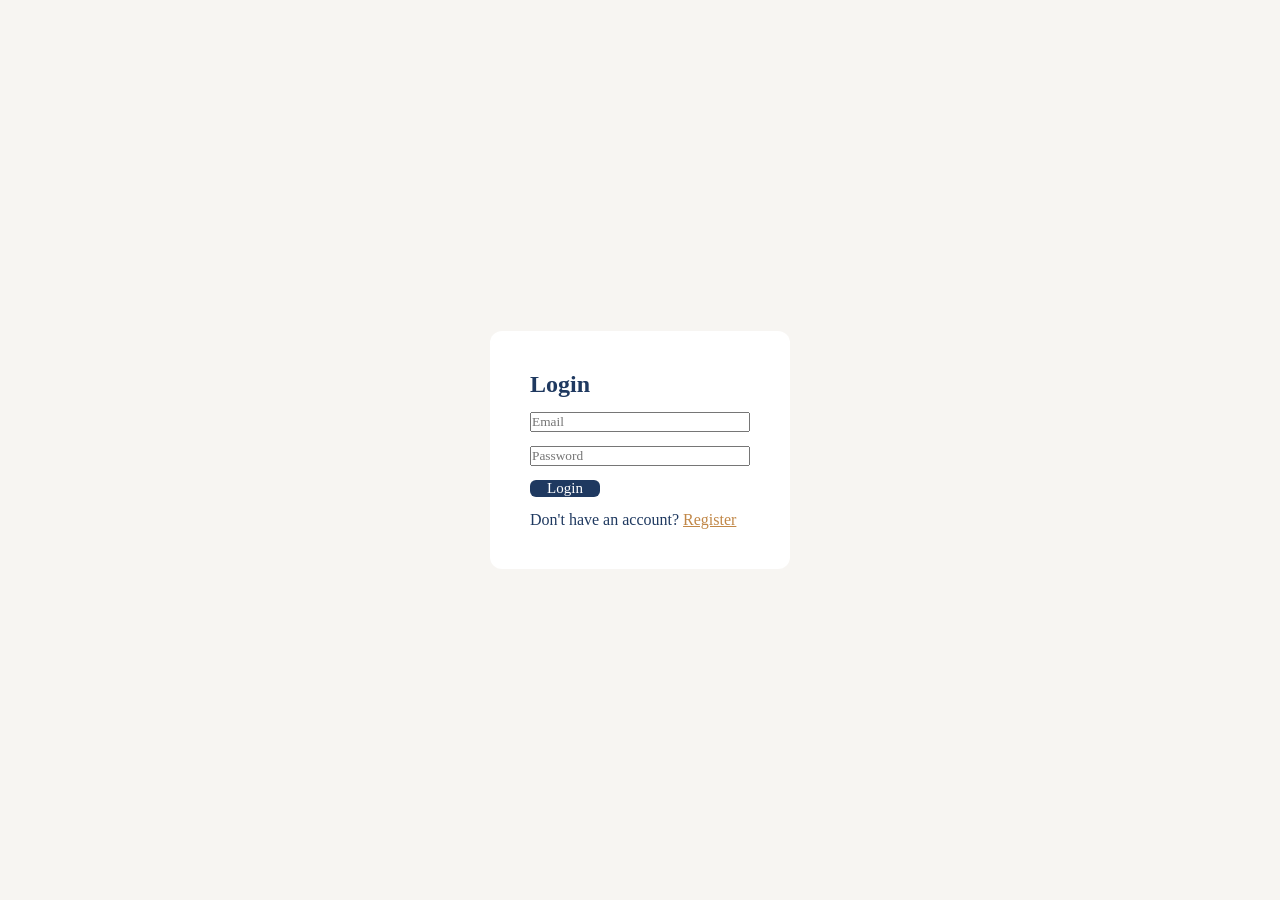
<file: index.html>
<!DOCTYPE html>
<html lang="en">

<head>
    <meta charset="UTF-8">
    <meta name="viewport" content="width=device-width, initial-scale=1.0">
    <title>Login / Register</title>
    <link rel="stylesheet" href="style/login.css">

</head>

<body>
    <div id="overlay">
        <div id="pop-up">
            <span id="popup-text"> </span>
            <button id="close-popup">OK</button>
        </div>
    </div>


    <div class="auth-container">

        <form id="loginForm" class="auth-form active">
            <h2>Login</h2>
            <input type="email" id="loginEmail" placeholder="Email">
            <input type="password" id="loginPassword" placeholder="Password">
            <button type="submit">Login</button>
            <p>Don't have an account? <span id="showRegister">Register</span></p>
        </form>

        <form id="registerForm" class="auth-form">
            <h2>Register</h2>
            <input type="text" id="registerName" placeholder="Name">
            <input type="email" id="registerEmail" placeholder="Email">
            <input type="password" id="registerPassword" placeholder="Password">
            <button type="submit">Register</button>
            <p>Already have an account? <span id="showLogin">Login</span></p>
        </form>

    </div>
    <script src="login.js"></script>
</body>

</html>
</file>
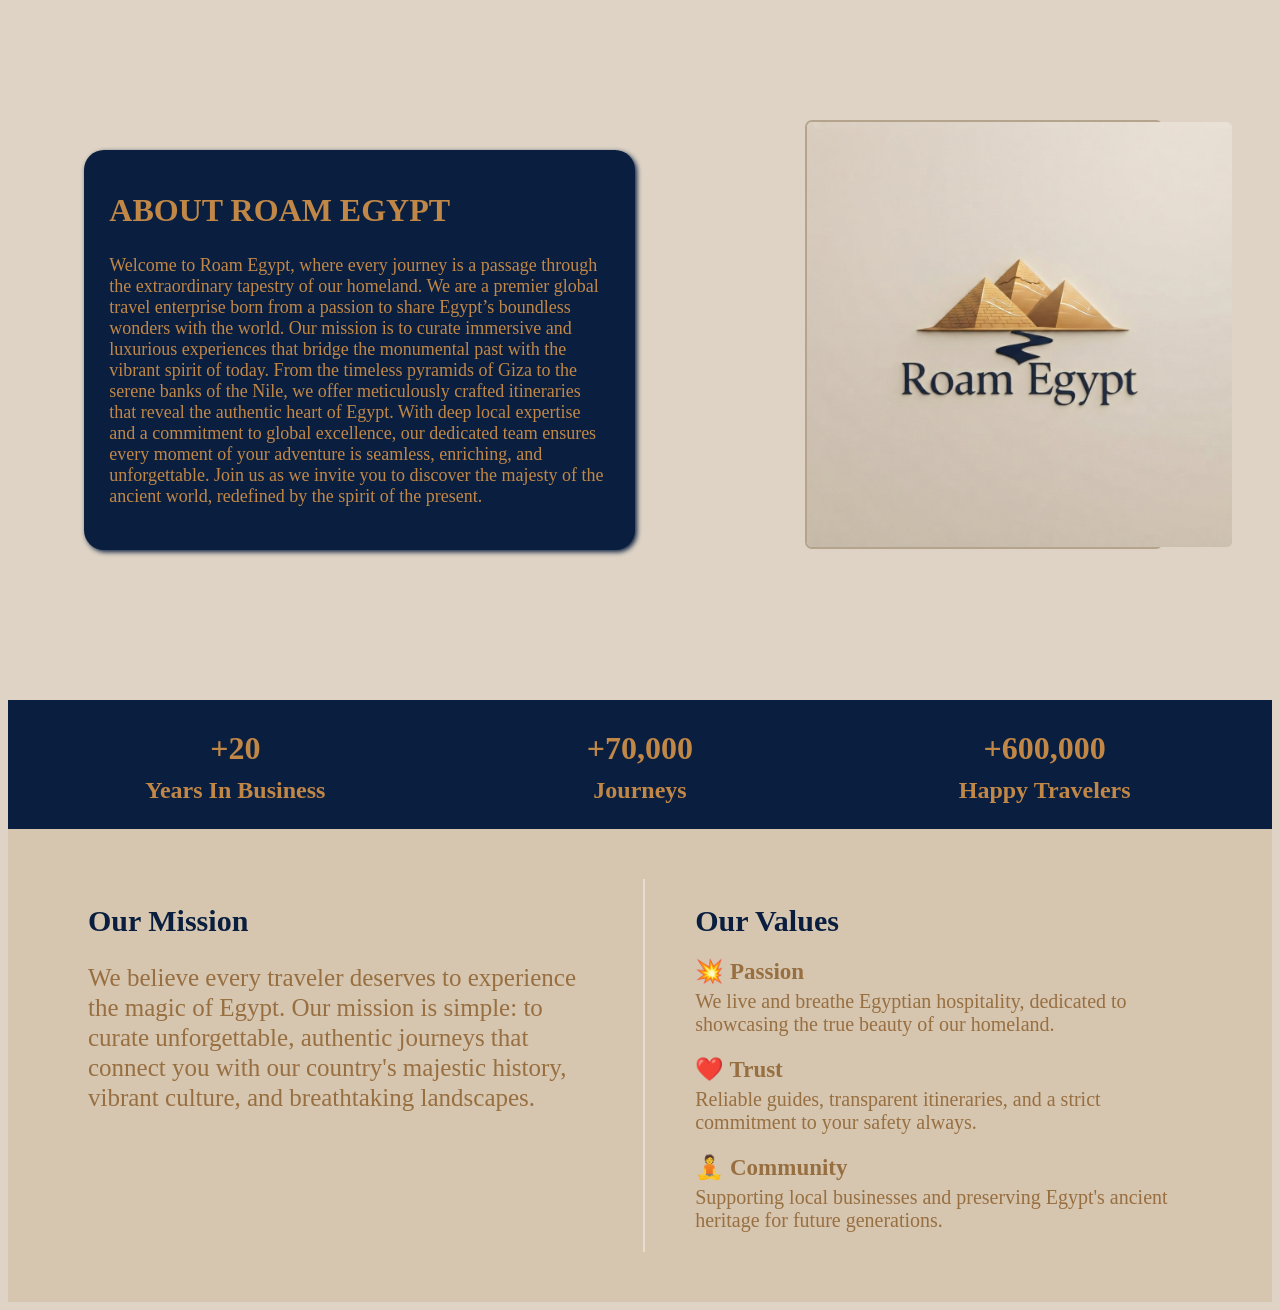
<file: about .html>
<!DOCTYPE html>
<html lang="en">
<head>
    <meta charset="UTF-8">
    <meta name="viewport" content="width=device-width, initial-scale=1.0">
    <title>Roam Egypt</title>
    <link rel="stylesheet" href="about .css">
</head>
<body>
    <div class="about">
        <div class="about-text">
            <h2>About Roam Egypt</h2>
            <p>Welcome to Roam Egypt, where every journey is a passage through 
                the extraordinary tapestry of our homeland. We are a premier global 
                travel enterprise born from a passion to share Egypt’s boundless wonders 
                with the world. Our mission is to curate immersive and luxurious experiences 
                that bridge the monumental past with the vibrant spirit of today. From the timeless
                 pyramids of Giza to the serene banks of the Nile, we offer meticulously crafted itineraries 
                 that reveal the authentic heart of Egypt. With deep local expertise and a commitment to global 
                 excellence, our dedicated team ensures every moment of your adventure is seamless, enriching, 
                 and unforgettable. Join us as we invite you to discover the majesty of the ancient world,
                  redefined by the spirit of the present.</p>
        </div>
        <div class="about-image">
            <img src="sorah2.png" alt="">
        </div>
    </div>
 <div class="information">
        <div class="inform" ><h3>+20</h3>
        <h4>years in business</h4>
        </div>
        <div class="inform" ><h3>+70,000</h3>
        <h4>Journeys</h4>
        </div>
        <div class="inform" ><h3>+600,000</h3>
        <h4>Happy travelers</h4>
        </div>
      
    </div>

<div class="mission-values-container">
    <div class="mission-box">
        <h2>Our Mission</h2>
        <p>We believe every traveler deserves to experience the magic of Egypt. Our mission is simple: to curate unforgettable, authentic journeys that connect you with our country's majestic history, vibrant culture, and breathtaking landscapes.</p>
    </div>
    
    <div class="values-box">
        <h2>Our Values</h2>
        
        <div class="value-item">
            <h3>💥 Passion</h3>
            <p>We live and breathe Egyptian hospitality, dedicated to showcasing the true beauty of our homeland.</p>
        </div>
        
        <div class="value-item">
            <h3>❤️ Trust</h3>
            <p>Reliable guides, transparent itineraries, and a strict commitment to your safety always.</p>
        </div>
        
        <div class="value-item">
            <h3>🧘 Community</h3>
            <p>Supporting local businesses and preserving Egypt's ancient heritage for future generations.</p>
        </div>
    </div>
</div>

</body>
</html>
</file>
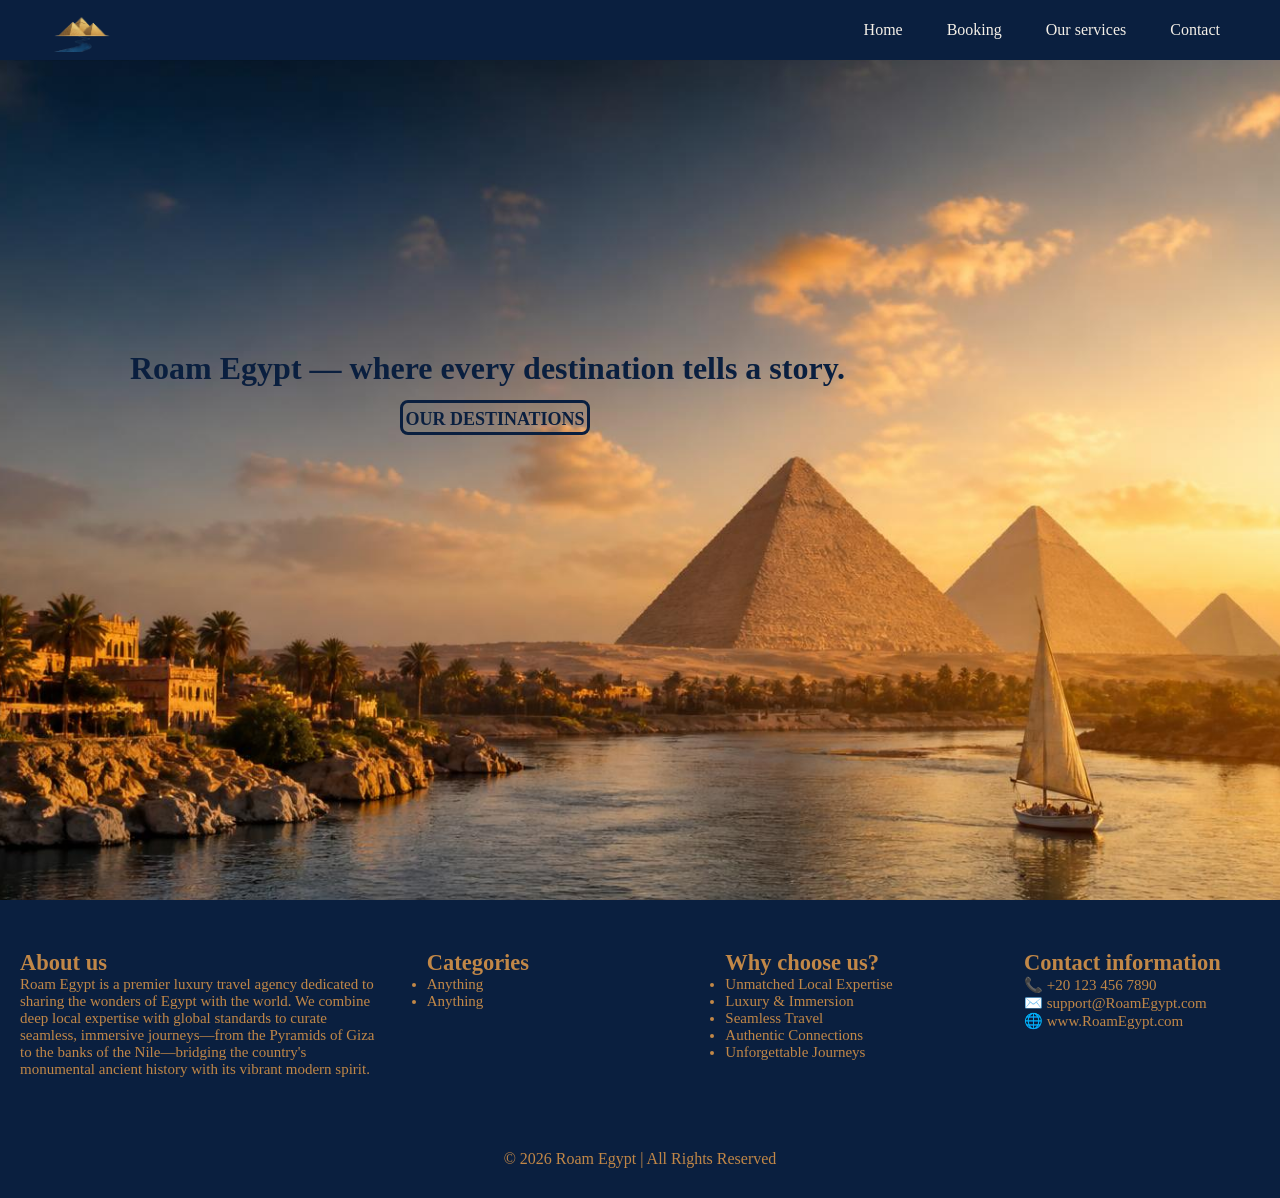
<file: home.html>
<!DOCTYPE html>
<html lang="en">

<head>
    <meta charset="UTF-8">
    <meta name="viewport" content="width=device-width, initial-scale=1.0">
    <title>Document</title>
    <link rel="stylesheet" href="style/home.css">
</head>

<body>
    <header>
        <nav>
            <div class="logo_container"> <img src="homephotos/transparent_logo-removebg-preview.png"> </div>
            <div class="nav_links">
            <a href="home.html">Home</a>
            <a href="Booking.html">Booking</a>
            <a href="services.html">Our services</a>
            <a href="contact.html" >Contact</a>
            </div>
        </nav>
    </header>
    <div id="hero">
        <div class="hero_heading">
            <h1>Roam Egypt — where every destination tells a story.</h1>
        </div>


        <a href="destination.html" class="hero_button">
            OUR DESTINATIONS
        </a>

    </div>


    <footer>
        <div class="container">

            <div class="section-about">
                <h2 id="about">About us</h2>
                <p>Roam Egypt is a premier luxury travel agency dedicated to sharing the wonders of Egypt with the world. We combine deep local expertise with global standards to curate seamless, immersive journeys—from the Pyramids of Giza to the banks of the Nile—bridging the country's monumental ancient history with its vibrant modern spirit.</p>
            </div>

            <div class="section">
                <h2>Categories</h2>
                <ul>
                    <li>Anything</li>
                    <li>Anything</li>
                </ul>
            </div>

            <div class="section">
                <h2>Why choose us?</h2>
                <ul>
                    <li>Unmatched Local Expertise</li>
                    <li>Luxury & Immersion</li>
                    <li>Seamless Travel</li>
                    <li>Authentic Connections</li>
                    <li>Unforgettable Journeys</li>
                </ul>
            </div>
            <div class="section" id="contact">
                <h2>Contact information</h2>
                <ul>
                    <p>📞 +20 123 456 7890</p>
                    <p>✉️ support@RoamEgypt.com</p>
                    <p>🌐 www.RoamEgypt.com</p>
                </ul>
            </div>

        </div>
        <div class="bottom">
            <p>© 2026 Roam Egypt | All Rights Reserved</p>
        </div>
    </footer>

</body>

</html>
</file>
<file: style/login.css>
* {
    margin: 0;
    padding: 0;
    box-sizing: border-box;
    font-family: 'Times New Roman', Times, serif;
}

body {
    display: flex;
    justify-content: center;
    align-items: center;
    color: #1f3960;
    background-color: rgb(247, 245, 242);
    min-height: 100vh;
}

#overlay {
    display: none;
    position: fixed;
    /*above everything like a sticky note: doesn't affect other elements' layout, floats independently*/
    top: 0;
    left: 0;
    width: 100%;
    height: 100%;
    background: rgba(0, 0, 0, 0.5);
    justify-content: center;
    align-items: center;
    z-index: 999;
}

#overlay.show {
    display: flex;
}

#pop-up {
    border-radius: 8px;
    border: solid 1px #1f3960;
    background-color: #fae9d5;
    padding: 30px;
    text-align: center;
    font-size: medium;
}

#close-popup {
    display: block;
    width: fit-content;
    margin: 10px auto 0;
    margin-top: 20px;
    cursor: pointer;
    padding: 1px 4px;
    background-color: #C18747;
    color: #1f3960;
    border: solid 1px ;
    border-radius: 6px;
}

.auth-container {
    background: white;
    width: 300px;
    padding: 40px;
    border-radius: 12px;
}

.auth-form {
    display: none;
    flex-direction: column;
    gap: 14px;
}

.auth-form.active {
    display: flex;
}


.auth-form button {
    border-radius: 6px;
    border: none;
    cursor: pointer;
    background-color: #1f3960;
    color: white;
    width: 70px;
    font-size: 15px;
}

.auth-form span {
    color: #C18747;
    cursor: pointer;
    text-decoration: underline;
}
</file>
<file: about .css>
body{

    background-color: #ded3c5;
   
font-family: 'Times New Roman', Times, serif;
}
.about{
    width: 99%;
margin-left: auto;
margin-right: auto;
margin-top: 45px;
margin: 20px auto 60px auto;
display: flex;
}
.about-text h2{
     text-transform: uppercase;
      justify-content: space-between;
      font-size: xx-large;
}
.about-text{
    float: left;
    background-color:#0A1F3F;
    color: #C18747;
    justify-content: space-between ;
    width: 40%;
    padding: 25px;
    padding-top: 15px;
     margin-top: 130px;
     margin-left: 70px;
     border-radius: 20px;
     font-size: 18px;
       box-shadow:2px 2px 5px  #0A1F3F;

}
.about-image{
   float: right;
    display: flex;
  width: 28.3%;
    height: 425px;
    object-fit:fill; 
    position: relative;
      float: left;
 border:  #b4a48e 2px solid;
 border-radius: 7px;

margin-top: 100px;
margin-left: 170px;
margin-right: 100px;  
  box-shadow: 1px 1px 5px  #ded3c5 ;  
}
.about-image img{
    border-radius: 5px;
}

.information {
    background-color: #0A1F3F;
    width: 100%;
    color: #C18747;
    display: flex;
    flex-direction: row;
    justify-content: space-around;
    align-items: center;
    text-transform: capitalize;
    padding: 25px;
    box-sizing: border-box;
   margin-top: 150px;
}

.inform {
    width: 25%;
    display: flex;
    flex-direction: column;
    align-items: center;
    justify-content: center;
}

.information h3 {
    font-size: xx-large;
    text-align: center;
    margin: 0;
    padding: 5px;
     transition: 0.3s;
}

.information h4 {
    font-size:x-large;
    text-align: center;
    margin: 5px 0 0 0;
    transition: 0.3s;
}
.information h3:hover {
    font-size: 38px;
    text-align: center;
    margin: 0;
    padding: 5px;
    color: #ffffff;
}

.information h4:hover {
    font-size: 32px;
    text-align: center;
    margin: 5px 0 0 0;
      color: #ffffff;
}
.mission-values-container {
    background-color:#d6c5af; 
    width: 100%;
    color: #0A1F3F;
    display: flex;
    justify-content: space-between;
    padding: 50px 80px;
    box-sizing: border-box;
    gap: 50px;
}


.mission-box {
    width: 45%;
}

.mission-box h2 {
    font-size: 30px;
    margin-bottom: 20px;
    transition: 0.3s;

}

.mission-box p {
    font-size: 25px;
    line-height: 30px;
    color: #986F40;
     transition: 0.3s;
}


.values-box {
    width: 45%;
    border-left: 2px solid rgba(255, 255, 255, 0.4);
    padding-left: 50px;
}

.values-box h2 {
    font-size:30px;
    margin-bottom: 20px;
     transition: 0.3s;
}

.value-item {
    margin-bottom: 20px;
}

.value-item h3 {
    font-size: 23px;
    margin: 0 0 5px 0;
    color: #986F40;
     transition: 0.3s;
}

.value-item p {
    font-size: 20px;
    margin: 0;
    color: #986F40;
     transition: 0.3s;
}
.value-item p:hover {
    font-size: 22px;
    margin: 0;
    color: #ffffff;
   
}
.value-item h3:hover {
    font-size: 25px;
    margin: 0 0 5px 0;
    color: #ffffff;
    
}
.mission-box p:hover {
    font-size: 27px;
    line-height: 30px;
    color: #ffffff;
     
}
</file>
<file: style/home.css>
* {
    margin: 0;
    padding: 0;
    box-sizing: border-box;
    font-family: 'Times New Roman', Times, serif;
}

nav {
    background: #0A1F3F;
    padding: 16px 40px;
    display: flex;
    justify-content: space-between;
    align-items: center;
    gap: 40px;
    position: absolute;
    width: 100%;
    z-index: 1000;
    height: 60px;
}

nav a {
    color: #f4efe7;
    text-decoration: none;
    font-size: 1rem;
    padding: 8px 20px;
    border-radius: 20px;
    transition: all .25s ease;
}


nav a:hover {
    background: #C18747;
    color: #0A1F3F;
}

.logo_container{
    height: 50px;
    width: auto;
    overflow: hidden;
}

.logo_container img{
    width: 90%;
    height: 100%;
    object-fit: contain;
}

#hero {
    position: relative;
    width: 100%;
    height: 100vh;
    background-image: url("../homephotos/hero\ image.jpg");
    background-size: cover;
    background-position: center;
    background-repeat: no-repeat;
}

.hero_button {
    display: inline-block;
    position: absolute;
    height: 35px;
    width: 190px;
    background-color: transparent;
    color: #0A1F3F;
    text-align: center;
    padding-top: 6px;
    border-radius: 8px;
    top: 400px;
    left: 400px;
    border: #0A1F3F;
    border-style: solid;
    font-size: large;
    font-weight:bold ;
    text-decoration: none;
}

.hero_heading {
    position: absolute;
    color: #0A1F3F;
    top: 350px;
    left: 130px;
}

footer {

    padding-top: 50px;
    padding-bottom: 30px;
    background-color:#0A1F3F;
    color:#C18747;
}

.container {
    display: flex;
    justify-content: space-between;
    height: 180px;
}

.section {
    width: 20%;
    font-size: 15px;
}

.section-about {
    width: 30%;
    padding-left: 20px;
    font-size: 15px;
}

.bottom {
    padding-top: 20px;
    text-align: center;
}
</file>
